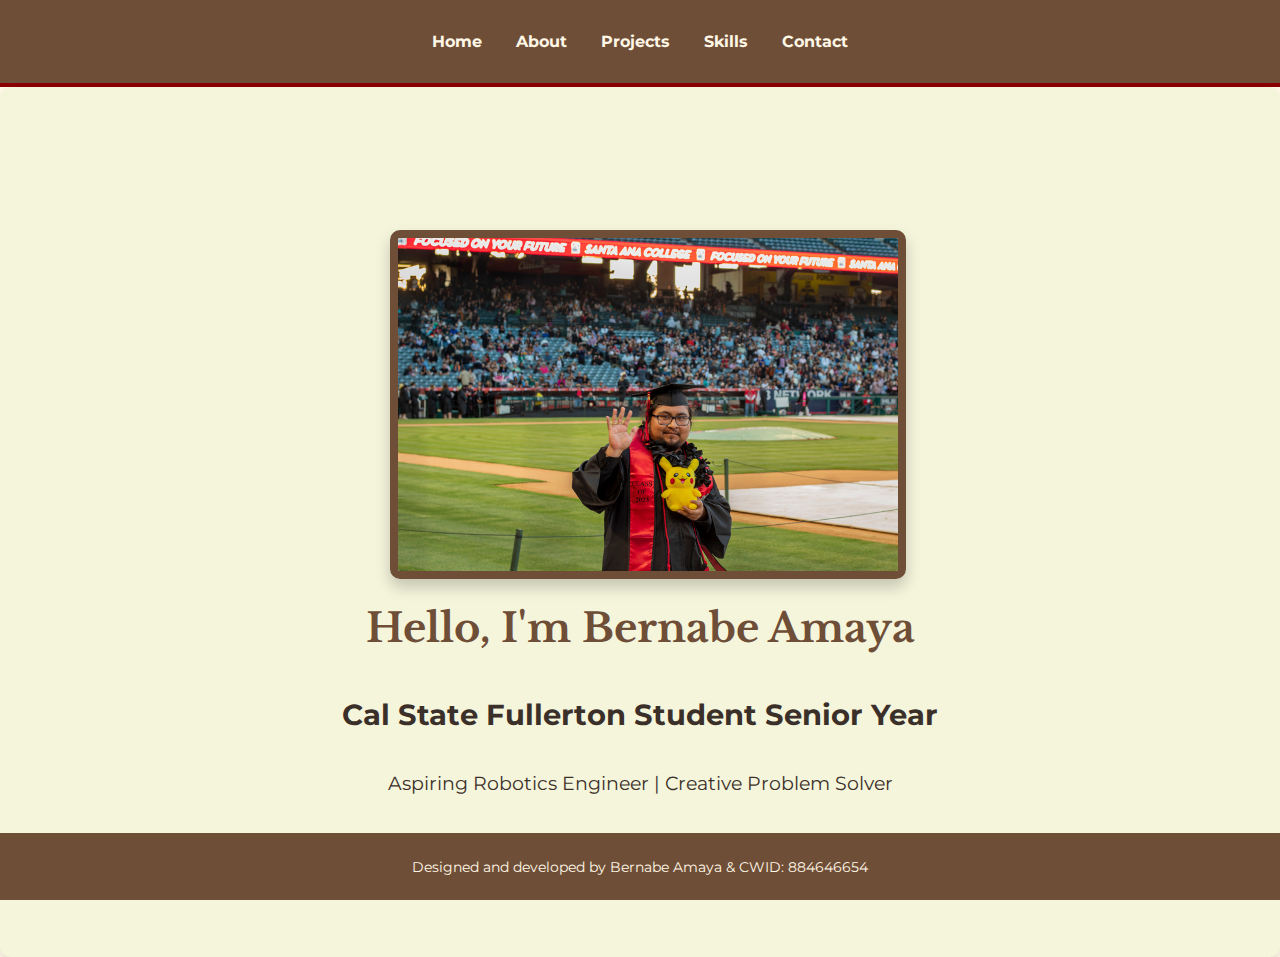
<file: index.html>
<!DOCTYPE html>
<html lang="en">
<head>
  <!-- Set character encoding -->
  <meta charset="UTF-8">
  <!-- Ensure responsive design for various screen sizes -->
  <meta name="viewport" content="width=device-width, initial-scale=1.0">
  <title>My Portfolio</title>
  <!-- Link to external CSS file -->
  <link rel="stylesheet" href="style.css">
  <!-- Import fonts from Google Fonts -->
  <link href="https://fonts.googleapis.com/css2?family=Libre+Baskerville:wght@400;700&family=Montserrat:wght@300;400&display=swap" rel="stylesheet">
</head>
<body>
  <!-- Header Section -->
  <header>
    <nav>
      <ul>
        <!-- Navigation links -->
        <li><a href="index.html">Home</a></li>
        <li><a href="about.html">About</a></li>
        <li><a href="projects.html">Projects</a></li>
        <li><a href="skills.html">Skills</a></li>
        <li><a href="contact.html">Contact</a></li>
      </ul>
    </nav>
  </header>

  <!-- Main Content -->
  <main>
    <!-- Intro Section -->
    <section id="intro">
      <!-- Image container for profile picture -->
      <div class="image-container">
        <img src="images/HomePicture_resized.jpg" alt="Your Name" class="avatar">
      </div>
      <!-- Main introduction -->
      <h1>Hello, I'm Bernabe Amaya</h1>
      <h2>Cal State Fullerton Student Senior Year</h2>
      <p>Aspiring Robotics Engineer | Creative Problem Solver</p>
    </section>
  </main>

  <!-- Footer Section -->
  <footer>
    <p>Designed and developed by Bernabe Amaya & CWID: 884646654 </p>
  </footer>
</body>
</html>
</file>
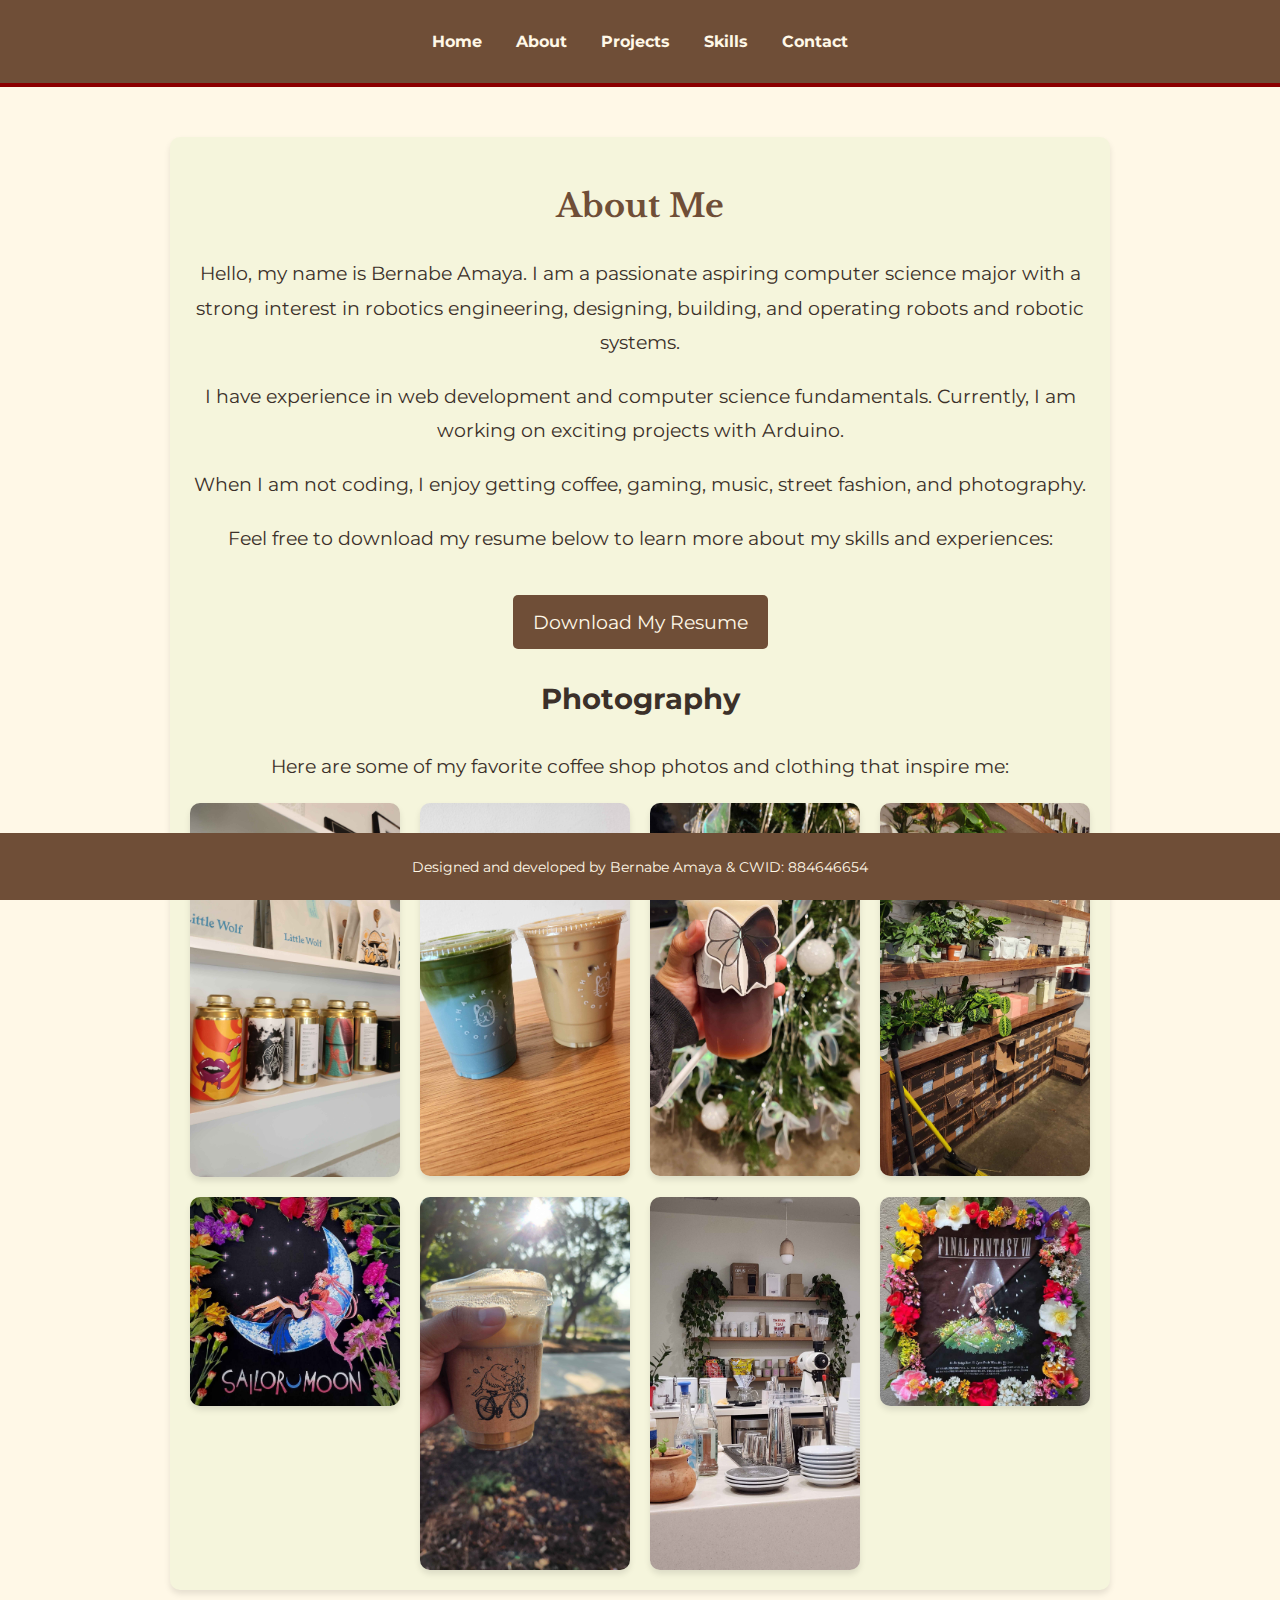
<file: about.html>
<!DOCTYPE html>
<html lang="en">
<head>
  <!-- Meta tag for setting character encoding and enabling responsive design -->
  <meta charset="UTF-8">
  <meta name="viewport" content="width=device-width, initial-scale=1.0">
  
  <!-- Title of the web page -->
  <title>About Me</title>
  
  <!-- Link to external CSS stylesheet -->
  <link rel="stylesheet" href="style.css">
  
  <!-- Import Google Fonts -->
  <link href="https://fonts.googleapis.com/css2?family=Libre+Baskerville:wght@400;700&family=Montserrat:wght@300;400&display=swap" rel="stylesheet">
</head>
<body>
  <!-- Header section with navigation menu -->
  <header>
    <nav>
      <ul>
        <!-- Navigation links to different sections/pages -->
        <li><a href="index.html">Home</a></li>
        <li><a href="about.html">About</a></li>
        <li><a href="projects.html">Projects</a></li>
        <li><a href="skills.html">Skills</a></li>
        <li><a href="contact.html">Contact</a></li>
      </ul>
    </nav>
  </header>

  <!-- Main content area -->
  <main>
    <!-- About section -->
    <section id="about">
      <!-- Section title -->
      <h1>About Me</h1>
      
      <!-- Personal introduction -->
      <p>
        Hello, my name is Bernabe Amaya. I am a passionate aspiring computer science major with a strong interest in robotics engineering, designing, building, and operating robots and robotic systems.
      </p>
      
      <!-- Brief mention of experience and current work -->
      <p>
        I have experience in web development and computer science fundamentals. Currently, I am working on exciting projects with Arduino.
      </p>
      
      <!-- Personal interests -->
      <p>
        When I am not coding, I enjoy getting coffee, gaming, music, street fashion, and photography.
      </p>
      
      <!-- Resume download link -->
      <p>
        Feel free to download my resume below to learn more about my skills and experiences:
      </p>
      <a href="images/Bernabe Amaya - Resume.pdf" download>Download My Resume</a>
      
      <!-- Photography section -->
      <h2>Photography</h2>
      <p>Here are some of my favorite coffee shop photos and clothing that inspire me:</p>
      
      <!-- Grid layout for displaying photos -->
      <div class="photo-grid">
        <!-- Each image in the grid with alt text for accessibility -->
        <img src="images/coffeeshop.jpg" alt="Coffee Shop 1">
        <img src="images/drink.jpg" alt="Coffee Shop 2">
        <img src="images/tea.jpg" alt="Coffee Shop 3">
        <img src="images/plant.jpg" alt="Coffee Shop 4">
        <img src="images/clothing.jpg" alt="Clothing 1">
        <img src="images/coffee2.jpg" alt="Coffee Shop 5">
        <img src="images/coffee3.jpg" alt="Coffee Shop 6">
        <img src="images/clothing2.jpg" alt="Clothing 2">
      </div>
    </section>
  </main>
  <!-- Footer with attribution -->
  <footer>
    <p>Designed and developed by Bernabe Amaya & CWID: 884646654</p>
  </footer>
</body>
</html>
</file>
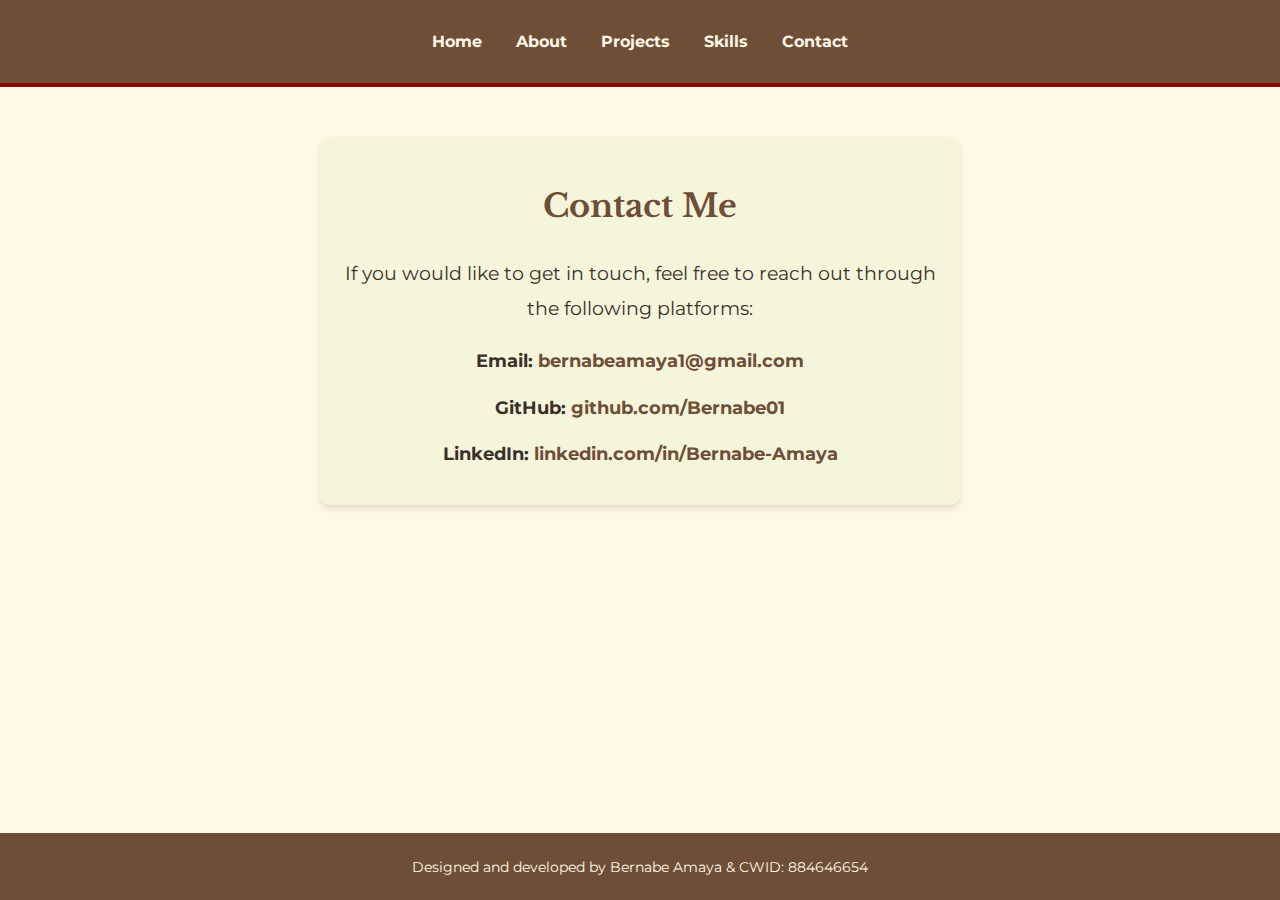
<file: contact.html>
<!DOCTYPE html>
<html lang="en">
<head>
  <!-- Meta tag for responsive design -->
  <meta charset="UTF-8">
  <meta name="viewport" content="width=device-width, initial-scale=1.0">
  
  <!-- Page title -->
  <title>Contact Me</title>
  
  <!-- Link to external CSS file -->
  <link rel="stylesheet" href="style.css">
  
  <!-- Import Google Fonts -->
  <link href="https://fonts.googleapis.com/css2?family=Libre+Baskerville:wght@400;700&family=Montserrat:wght@300;400&display=swap" rel="stylesheet">
</head>
<body>
  <!-- Header section with navigation bar -->
  <header>
    <nav>
      <ul>
        <!-- Navigation links -->
        <li><a href="index.html">Home</a></li>
        <li><a href="about.html">About</a></li>
        <li><a href="projects.html">Projects</a></li>
        <li><a href="skills.html">Skills</a></li>
        <li><a href="contact.html">Contact</a></li>
      </ul>
    </nav>
  </header>

  <!-- Main content area -->
  <main>
    <!-- Contact section -->
    <section id="contact">
      <h1>Contact Me</h1>
      
      <!-- Brief message to visitors -->
      <p>If you would like to get in touch, feel free to reach out through the following platforms:</p>

      <!-- Contact information -->
      <div id="contact-info">
        <ul>
          <!-- Email link -->
          <li><strong>Email:</strong> <a href="mailto:bernabeamaya1@gmail.com">bernabeamaya1@gmail.com</a></li>
          
          <!-- GitHub profile link -->
          <li><strong>GitHub:</strong> <a href="https://github.com/Bernabe01" target="_blank">github.com/Bernabe01</a></li>
          
          <!-- LinkedIn profile link -->
          <li><strong>LinkedIn:</strong> <a href="https://www.linkedin.com/in/bernabe-amaya-164759340/" target="_blank">linkedin.com/in/Bernabe-Amaya</a></li>
        </ul>
      </div>
    </section>
  </main>

  <!-- Footer section -->
  <footer>
    <p>Designed and developed by Bernabe Amaya & CWID: 884646654</p>
  </footer>
</body>
</html>
</file>
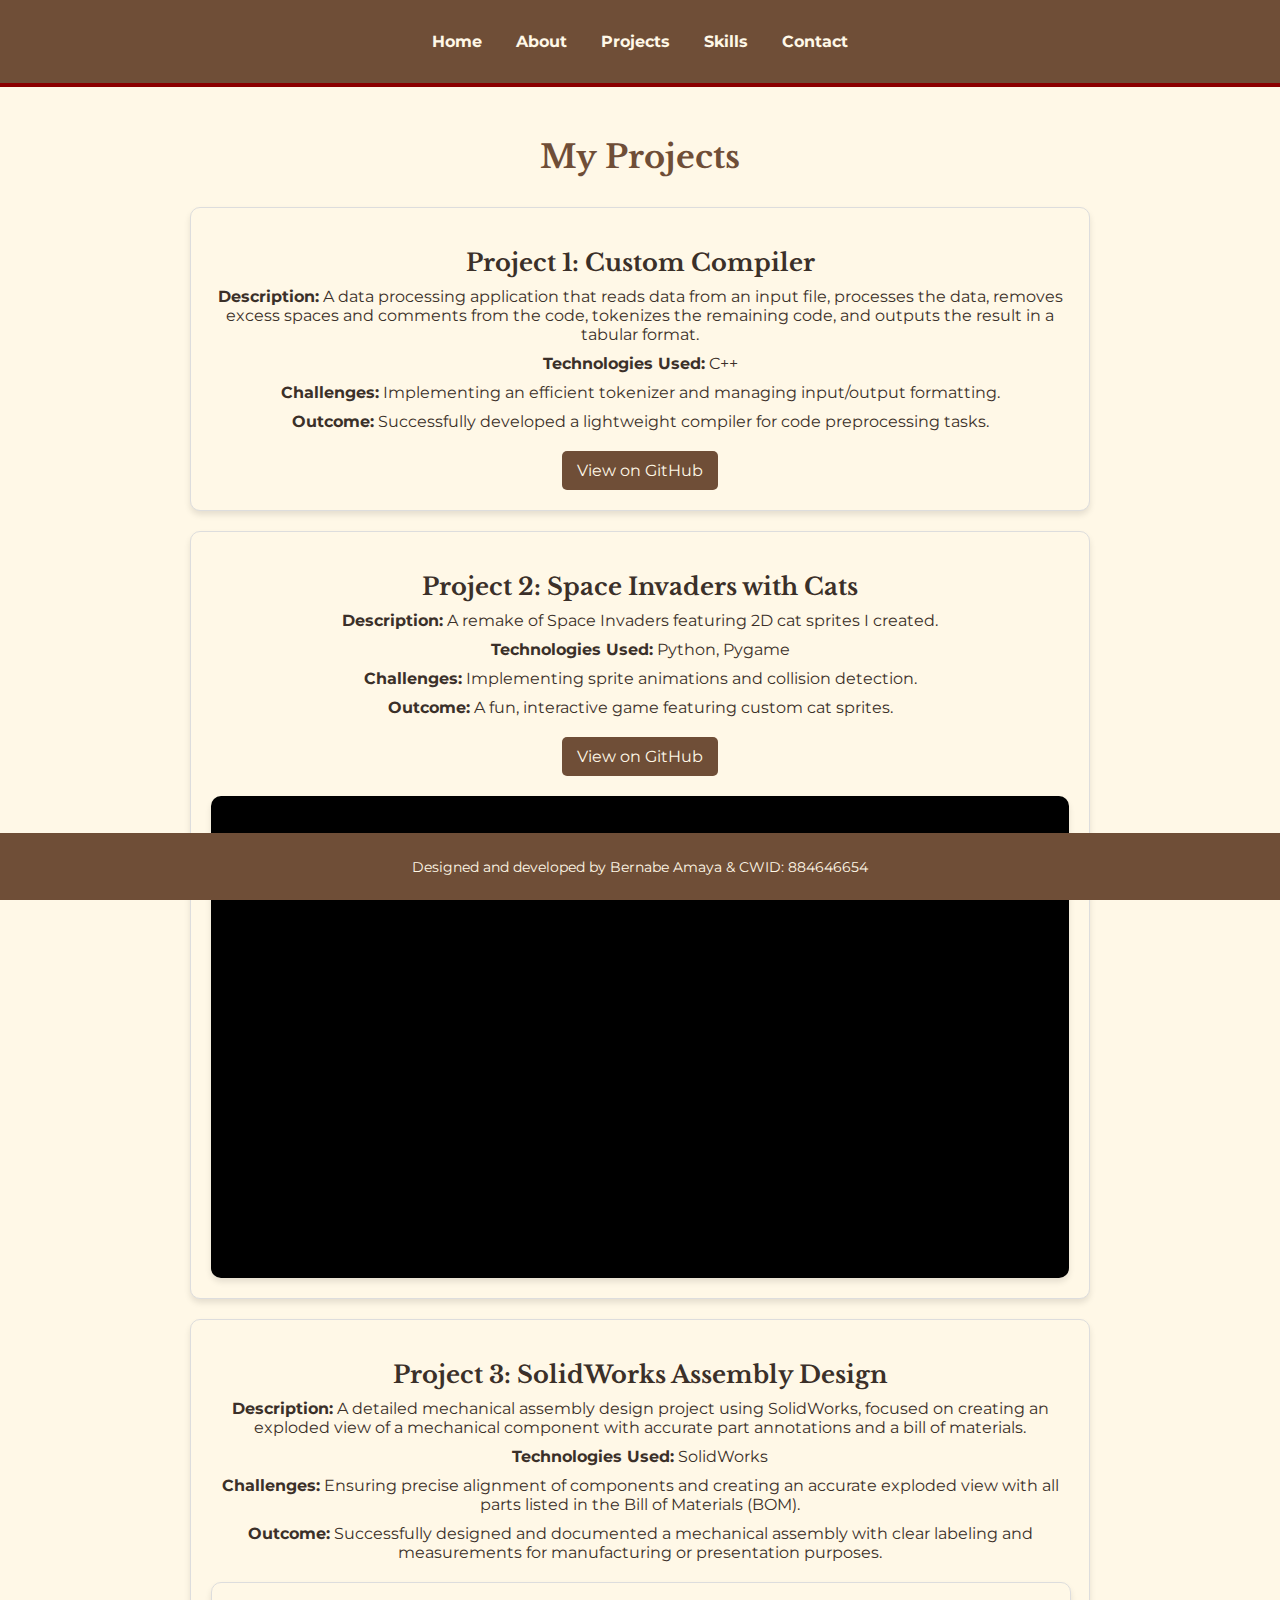
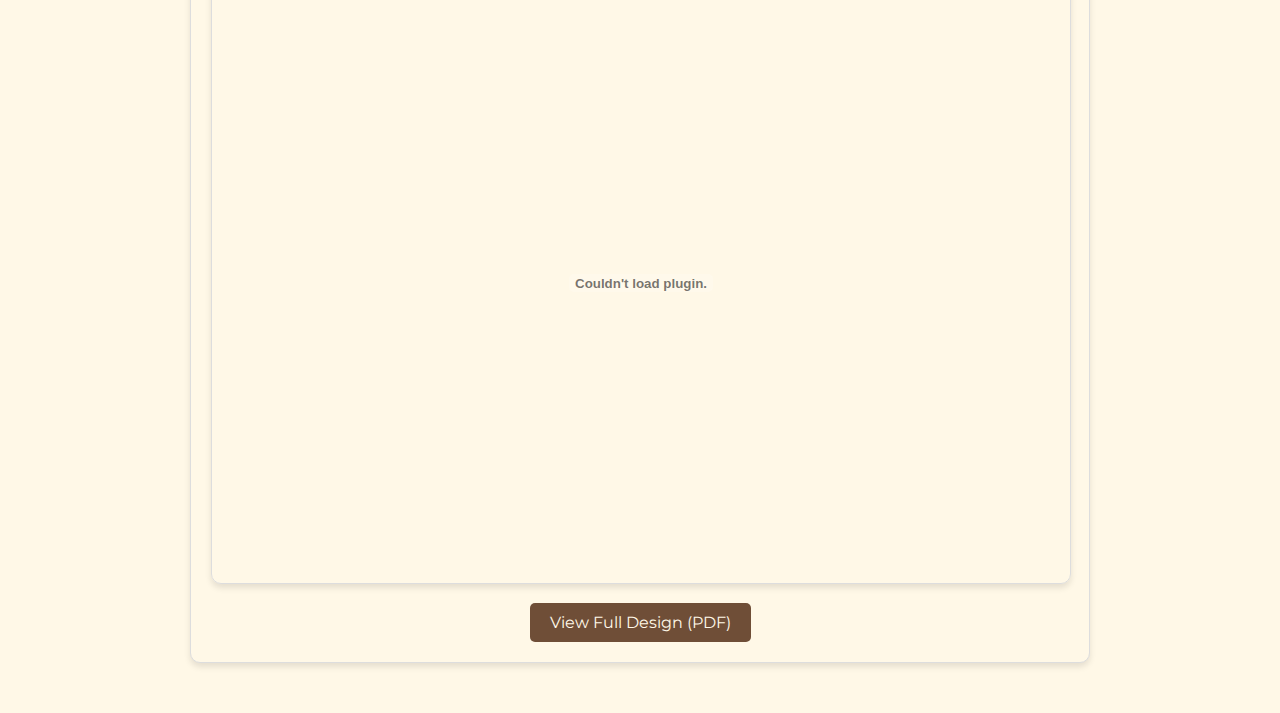
<file: projects.html>
<!DOCTYPE html>
<html lang="en">
<head>
  <!-- Meta tag for responsive design -->
  <meta name="viewport" content="width=device-width, initial-scale=1.0">
  <title>Projects</title>
  <!-- Link to external CSS stylesheet -->
  <link rel="stylesheet" href="style.css">
  <!-- Import Google Fonts -->
  <link href="https://fonts.googleapis.com/css2?family=Libre+Baskerville:wght@400;700&family=Montserrat:wght@300;400&display=swap" rel="stylesheet">
</head>
<body>
  <!-- Header section with navigation bar -->
  <header>
    <nav>
      <ul>
        <!-- Navigation links to other pages -->
        <li><a href="index.html">Home</a></li>
        <li><a href="about.html">About</a></li>
        <li><a href="projects.html">Projects</a></li>
        <li><a href="skills.html">Skills</a></li>
        <li><a href="contact.html">Contact</a></li>
      </ul>
    </nav>
  </header>

  <!-- Main content area -->
  <main>
    <section id="projects">
      <!-- Section title -->
      <h1>My Projects</h1>

      <!-- Project 1: Custom Compiler -->
      <div class="project">
        <h2>Project 1: Custom Compiler</h2>
        <p><strong>Description:</strong> A data processing application that reads data from an input file, processes the data, removes excess spaces and comments from the code, tokenizes the remaining code, and outputs the result in a tabular format.</p>
        <p><strong>Technologies Used:</strong> C++</p>
        <p><strong>Challenges:</strong> Implementing an efficient tokenizer and managing input/output formatting.</p>
        <p><strong>Outcome:</strong> Successfully developed a lightweight compiler for code preprocessing tasks.</p>
        <!-- Link to GitHub repository -->
        <a href="https://github.com/Bernabe01/Project-Description-Data-Processing-Project" target="_blank">View on GitHub</a>
      </div>
      

      <!-- Project 2: Space Invaders with Cats -->
      <div class="project">
        <h2>Project 2: Space Invaders with Cats</h2>
        <p><strong>Description:</strong> A remake of Space Invaders featuring 2D cat sprites I created.</p>
        <p><strong>Technologies Used:</strong> Python, Pygame</p>
        <p><strong>Challenges:</strong> Implementing sprite animations and collision detection.</p>
        <p><strong>Outcome:</strong> A fun, interactive game featuring custom cat sprites.</p>
        <!-- Link to GitHub repository -->
        <a href="https://github.com/Bernabe01/Space-Invaders-Cat-version" target="_blank">View on GitHub</a>

      <!-- Embedded YouTube video -->
      <div style="margin-top: 20px; position: relative; padding-bottom: 56.25%; height: 0; overflow: hidden; max-width: 100%; background: #000; border-radius: 10px; box-shadow: 0px 4px 6px rgba(0, 0, 0, 0.1);">
        <iframe 
          src="https://www.youtube.com/embed/rtGvLCzznNg" 
          frameborder="0" 
          allow="accelerometer; autoplay; clipboard-write; encrypted-media; gyroscope; picture-in-picture" 
          allowfullscreen 
          style="position: absolute; top: 0; left: 0; width: 100%; height: 100%; border: none;">
        </iframe>
      </div>
      </div>
      
      <!-- Project 3: SolidWorks Assembly Design -->
      <div class="project">
        <h2>Project 3: SolidWorks Assembly Design</h2>
        <p><strong>Description:</strong> A detailed mechanical assembly design project using SolidWorks, focused on creating an exploded view of a mechanical component with accurate part annotations and a bill of materials.</p>
        <p><strong>Technologies Used:</strong> SolidWorks</p>
        <p><strong>Challenges:</strong> Ensuring precise alignment of components and creating an accurate exploded view with all parts listed in the Bill of Materials (BOM).</p>
        <p><strong>Outcome:</strong> Successfully designed and documented a mechanical assembly with clear labeling and measurements for manufacturing or presentation purposes.</p>
        
        <!-- Embed the PDF directly into the page -->
        <embed src="images/assembly_project.pdf" type="application/pdf" width="100%" height="600px" 
               style="margin-top: 10px; border: 1px solid #DDD; border-radius: 10px; box-shadow: 0px 4px 6px rgba(0, 0, 0, 0.1);">
        
        <!-- Link to download or view the PDF -->
        <a href="images/assembly_project.pdf" target="_blank" 
           style="display: inline-block; margin-top: 15px; text-decoration: none; background-color: #6F4E37; color: #FFF8E7; padding: 10px 20px; border-radius: 5px;">
          View Full Design (PDF)
        </a>
      </div>
      
    </section>
  </main>

  <!-- Footer with attribution -->
  <footer>
    <p>Designed and developed by Bernabe Amaya & CWID: 884646654</p>
  </footer>
</body>
</html>
</file>
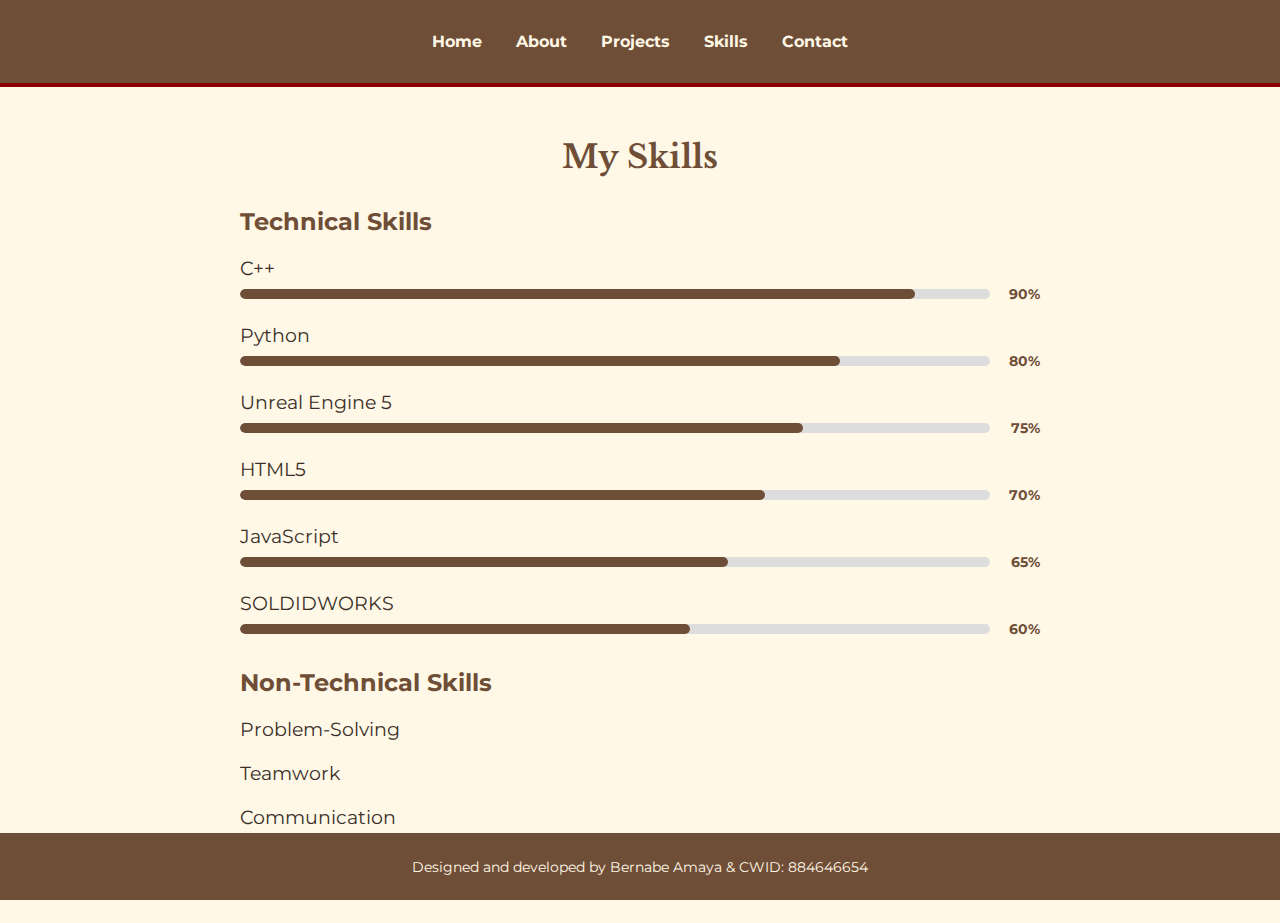
<file: skills.html>
<!DOCTYPE html>
<html lang="en">
<head>
  <!-- Meta tag for responsive design -->
  <meta name="viewport" content="width=device-width, initial-scale=1.0">
  <title>My Skills</title>
  <!-- Link to external stylesheet -->
  <link rel="stylesheet" href="style.css">
  <!-- Google Fonts for custom typography -->
  <link href="https://fonts.googleapis.com/css2?family=Libre+Baskerville:wght@400;700&family=Montserrat:wght@300;400&display=swap" rel="stylesheet">
</head>
<body>
  <!-- Header section with navigation bar -->
  <header>
    <nav>
      <ul>
        <!-- Links to other pages -->
        <li><a href="index.html">Home</a></li>
        <li><a href="about.html">About</a></li>
        <li><a href="projects.html">Projects</a></li>
        <li><a href="skills.html">Skills</a></li>
        <li><a href="contact.html">Contact</a></li>
      </ul>
    </nav>
  </header>

  <!-- Main content area -->
  <main>
    <section id="skills">
      <!-- Page title -->
      <h1>My Skills</h1>
      
      <!-- Technical Skills section -->
      <div class="skill-category">
        <h2>Technical Skills</h2>
        <ul>
          <!-- Individual skills with progress bars -->
          <li>
            C++
            <div class="skill-container">
              <!-- Progress bar for skill -->
              <div class="skill-bar" style="--skill-width: 90%;"></div>
              <span class="skill-percentage">90%</span>
            </div>
          </li>
          <li>
            Python
            <div class="skill-container">
              <div class="skill-bar" style="--skill-width: 80%;"></div>
              <span class="skill-percentage">80%</span>
            </div>
          </li>
          <li>
            Unreal Engine 5
            <div class="skill-container">
              <div class="skill-bar" style="--skill-width: 75%;"></div>
              <span class="skill-percentage">75%</span>
            </div>
          </li>
          <li>
            HTML5
            <div class="skill-container">
              <div class="skill-bar" style="--skill-width: 70%;"></div>
              <span class="skill-percentage">70%</span>
            </div>
          </li>
          <li>
            JavaScript
            <div class="skill-container">
              <div class="skill-bar" style="--skill-width: 65%;"></div>
              <span class="skill-percentage">65%</span>
            </div>
          </li>
          <li>
            SOLDIDWORKS
            <div class="skill-container">
              <div class="skill-bar" style="--skill-width: 60%;"></div>
              <span class="skill-percentage">60%</span>
            </div>
          </li>
        </ul>
      </div>

      <!-- Non-Technical Skills section -->
      <div class="skill-category">
        <h2>Non-Technical Skills</h2>
        <ul>
          <!-- List of soft skills -->
          <li>Problem-Solving</li>
          <li>Teamwork</li>
          <li>Communication</li>
          <li>Time Management</li>
        </ul>
      </div>
    </section>
  </main>

  <!-- Footer with attribution -->
  <footer>
    <p>Designed and developed by Bernabe Amaya & CWID: 884646654</p>
  </footer>
</body>
</html>
</file>
<file: style.css>
/* General Styles */
body {
  font-family: 'Montserrat', sans-serif; /* Modern, clean font */
  margin: 0;
  padding: 0;
  background-color: #FFF8E7; /* Light cream for a cozy vibe */
  color: #3B3029; /* Coffee black */
}

/* Header */
header {
  background-color: #6F4E37; /* Coffee brown */
  color: #FFF8E7; /* Light cream */
  padding: 1rem;
  border-bottom: 4px solid #8B0000; /* Dark red accent */
}

header ul {
  list-style: none;
  padding: 0;
  text-align: center;
}

header ul li {
  display: inline-block;
  margin: 0 15px;
}

header ul li a {
  color: #FFF8E7; /* Light cream */
  text-decoration: none;
  font-weight: bold;
}

header ul li a:hover {
  color: #FFD700; /* Golden yellow */
}

/* Intro Section - Specific to Home Page */
#intro {
  display: flex; /* Use flexbox for centering */
  flex-direction: column; /* Stack content vertically */
  justify-content: center; /* Center vertically */
  align-items: center; /* Center horizontally */
  height: 90vh; /* Fill most of the viewport height */
  margin: 0; /* Remove any default margin */
  padding: 30px;
  background-color: #F5F5DC; /* Light beige */
  border-radius: 10px;
  box-shadow: 0 4px 6px rgba(0, 0, 0, 0.1);
}

.image-container {
  max-width: 500px; /* Restrict container width */
  margin: 0 auto; /* Center the container */
}

.avatar {
  width: 100%; /* Make the image fit the container */
  height: auto; /* Maintain the aspect ratio */
  border-radius: 10px; /* Optional: Add rounded corners */
  border: 8px solid #6F4E37; /* Add a coffee brown frame */
  box-shadow: 0 8px 15px rgba(0, 0, 0, 0.2); /* Add a shadow for depth */
}

#intro h1 {
  font-family: 'Libre Baskerville', serif; /* Classic serif for a warm vibe */
  font-size: 2.5rem;
  margin: 20px 0;
  color: #6F4E37; /* Coffee brown */
}

#intro h2 {
  font-size: 1.8rem;
  color: #3B3029;
  margin-bottom: 20px;
}

#intro p {
  font-size: 1.2rem;
  color: #3B3029; /* Coffee black */
}

/* Footer */
footer {
  text-align: center;
  padding: 10px 0;
  background-color: #6F4E37; /* Coffee brown */
  color: #FFF8E7; /* Light cream */
  position: fixed;
  bottom: 0;
  width: 100%;
  font-size: 0.9rem;
}

/* Skills Section */
#skills {
  margin: 50px auto;
  max-width: 800px;
  text-align: center;
}

#skills h1 {
  font-family: 'Libre Baskerville', serif;
  font-size: 2rem;
  margin-bottom: 30px;
  color: #6F4E37; /* Coffee brown */
}

.skill-category {
  margin-bottom: 30px;
  text-align: left;
}

.skill-category h2 {
  font-size: 1.5rem;
  margin-bottom: 20px;
  color: #6F4E37; /* Coffee brown */
}

.skill-category ul {
  list-style-type: none;
  padding: 0;
}

.skill-category ul li {
  font-size: 1.2rem;
  margin-bottom: 20px;
}

/* Skill Bars */
.skill-container {
  display: flex;
  align-items: center;
  margin-top: 5px;
  position: relative;
}

.skill-bar {
  height: 10px;
  background-color: #DDD; /* Base bar color */
  border-radius: 5px;
  flex-grow: 1; /* Allow the skill bar to grow */
  margin-right: 10px; /* Space between the bar and the percentage */
  overflow: hidden; /* Ensure the filled color stays within bounds */
  position: relative;
}

.skill-bar::after {
  content: "";
  display: block;
  height: 100%;
  width: var(--skill-width); /* Dynamic width for the filled bar */
  background-color: #6F4E37; /* Coffee brown for the filled part */
  border-radius: 5px; /* Match the bar's rounded corners */
  position: absolute;
  top: 0;
  left: 0;
  transition: width 1s ease; /* Smooth transition */
}

.skill-percentage {
  font-size: 0.9rem;
  color: #6F4E37; /* Coffee brown */
  font-weight: bold;
  min-width: 40px; /* Ensure percentages are aligned */
  text-align: right;
}

/* About Section */
#about {
  margin: 50px auto;
  max-width: 800px;
  text-align: center;
  font-size: 1.2rem;
  line-height: 1.8;
  background-color: #F5F5DC; /* Light beige */
  padding: 20px;
  border-radius: 10px;
  box-shadow: 0 4px 6px rgba(0, 0, 0, 0.1);
}

#about h1 {
  font-family: 'Libre Baskerville', serif;
  font-size: 2rem;
  margin-bottom: 20px;
  color: #6F4E37; /* Coffee brown */
}

#about a {
  display: inline-block;
  margin-top: 20px;
  text-decoration: none;
  background-color: #6F4E37;
  color: #FFF8E7;
  padding: 10px 20px;
  border-radius: 5px;
}

#about a:hover {
  background-color: #FFD700; /* Golden yellow */
}

/* Projects Section */
#projects {
  margin: 50px auto;
  max-width: 900px;
  text-align: center;
}

#projects h1 {
  font-family: 'Libre Baskerville', serif;
  font-size: 2rem;
  margin-bottom: 30px;
  color: #6F4E37; /* Coffee brown */
}

.project {
  border: 1px solid #DDD;
  border-radius: 10px;
  padding: 20px;
  margin-bottom: 20px;
  background-color: #FFF8E7; /* Light cream */
  box-shadow: 0px 4px 6px rgba(0, 0, 0, 0.1);
}

.project h2 {
  font-family: 'Libre Baskerville', serif;
  font-size: 1.5rem;
  margin-bottom: 10px;
  color: #3B3029; /* Coffee black */
}

.project p {
  font-size: 1rem;
  color: #3B3029; /* Coffee black */
  margin: 10px 0;
}

.project a {
  display: inline-block;
  margin-top: 10px;
  text-decoration: none;
  background-color: #6F4E37; /* Coffee brown */
  color: #FFF8E7; /* Light cream */
  padding: 10px 15px;
  border-radius: 5px;
}

.project a:hover {
  background-color: #FFD700; /* Golden yellow */
}

.project video {
  border: 3px solid #6F4E37; /* Coffee brown border */
  border-radius: 10px; /* Rounded corners */
  margin-top: 10px;
  box-shadow: 0 4px 6px rgba(0, 0, 0, 0.1); /* Subtle shadow */
}

/* About Section */
#about {
  margin: 50px auto;
  max-width: 900px;
  text-align: center;
  font-size: 1.2rem;
  line-height: 1.8;
  background-color: #F5F5DC; /* Light beige */
  padding: 20px;
  border-radius: 10px;
  box-shadow: 0 4px 6px rgba(0, 0, 0, 0.1);
}

#about h1 {
  font-family: 'Libre Baskerville', serif;
  font-size: 2rem;
  margin-bottom: 20px;
  color: #6F4E37; /* Coffee brown */
}

/* Grid for Photos */
.photo-grid {
  display: grid;
  grid-template-columns: repeat(auto-fit, minmax(200px, 1fr)); /* Responsive columns */
  gap: 20px;
  margin-top: 20px;
}

.photo-grid img {
  width: 100%;
  border-radius: 10px;
  box-shadow: 0 4px 6px rgba(0, 0, 0, 0.1);
  transition: transform 0.3s ease, box-shadow 0.3s ease;
}

.photo-grid img:hover {
  transform: scale(1.05); /* Slight zoom effect */
  box-shadow: 0 6px 10px rgba(0, 0, 0, 0.2);
}

/* Contact Section */
#contact {
  margin: 50px auto;
  max-width: 600px;
  text-align: center;
  font-size: 1.2rem;
  line-height: 1.8;
  background-color: #F5F5DC; /* Light beige */
  padding: 20px;
  border-radius: 10px;
  box-shadow: 0 4px 6px rgba(0, 0, 0, 0.1);
}

#contact h1 {
  font-family: 'Libre Baskerville', serif;
  font-size: 2rem;
  margin-bottom: 20px;
  color: #6F4E37; /* Coffee brown */
}

#contact p {
  margin-bottom: 20px;
  color: #3B3029; /* Coffee black */
}

#contact-info ul {
  list-style: none;
  padding: 0;
  margin: 0;
}

#contact-info ul li {
  margin-bottom: 15px;
  font-size: 1.1rem;
  color: #3B3029; /* Coffee black */
}

#contact-info ul li a {
  color: #6F4E37; /* Coffee brown */
  text-decoration: none;
  font-weight: bold;
}

#contact-info ul li a:hover {
  color: #FFD700; /* Golden yellow */
  text-decoration: underline;
}


/* For tablets and smaller screens */
@media (max-width: 768px) {
  header ul {
    display: flex;
    flex-direction: column;
    align-items: center;
  }

  #intro {
    padding: 20px;
    text-align: center;
  }

  .avatar {
    max-width: 80%; /* Shrink image on smaller screens */
  }

  h1, h2, p {
    font-size: 1.2rem; /* Adjust font size for smaller devices */
  }
}

/* For mobile phones */
@media (max-width: 480px) {
  header ul {
    font-size: 0.9rem;
  }

  .avatar {
    max-width: 90%; /* Shrink image more on smaller screens */
  }

  h1 {
    font-size: 1.8rem; /* Further reduce font size */
  }

  h2 {
    font-size: 1.2rem;
  }

  p {
    font-size: 1rem;
  }

  footer {
    font-size: 0.8rem; /* Smaller footer text */
  }
}
</file>
